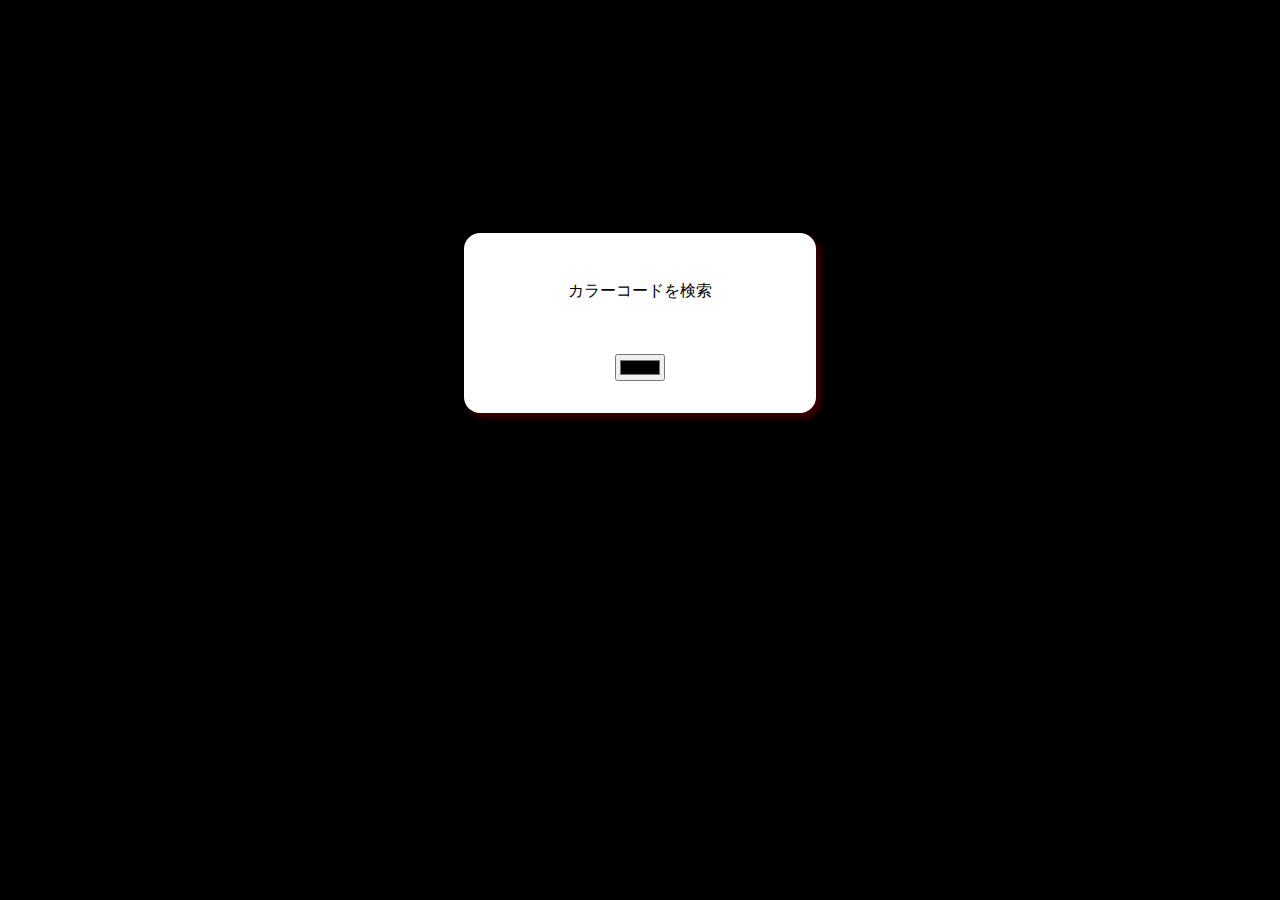
<file: colorPicker/index.html>
<!DOCTYPE html>
<html lang="ja">
<head>
    <meta charaset="UTF-8">
    <!-- 見やすいサイトにするための、標準的な初期設定 -->
    <meta name="viewport" content="width=device-width, initial-scale=1.0">
    <title>カラーピッカー</title>
    <!-- cssファイルの参照 -->
    <!-- rel=relation: ファイルとの関係性 -->
    <!-- href: ファイルの場所指定 -->
    <link rel="stylesheet" href="css/style.css">
    <!-- defer: DOM構築を止めず、バックグラウンドでロードし、DOM構築が終わった後に実行 -->
    <!-- defer はsrcで外部スクリプトを読み込む時のみ使用可能 -->
    <!-- async: バックグラウンドでロードし、ロード完了時に即座に実行 -->
    <!-- asyncは、広告・カウンターなどのサードパーティスクリプトによく使われる -->
    <script src="js/script.js" defer></script>

</head>

<body>
    <div>
        <p id="colorText">カラーコードを検索</p>
        <a id="colorDisplay" style="display: none">aa</a>
        <br>
        
        <br>
        <input id="colorPicker" type="color">
    </div>
</body>
</html>
</file>
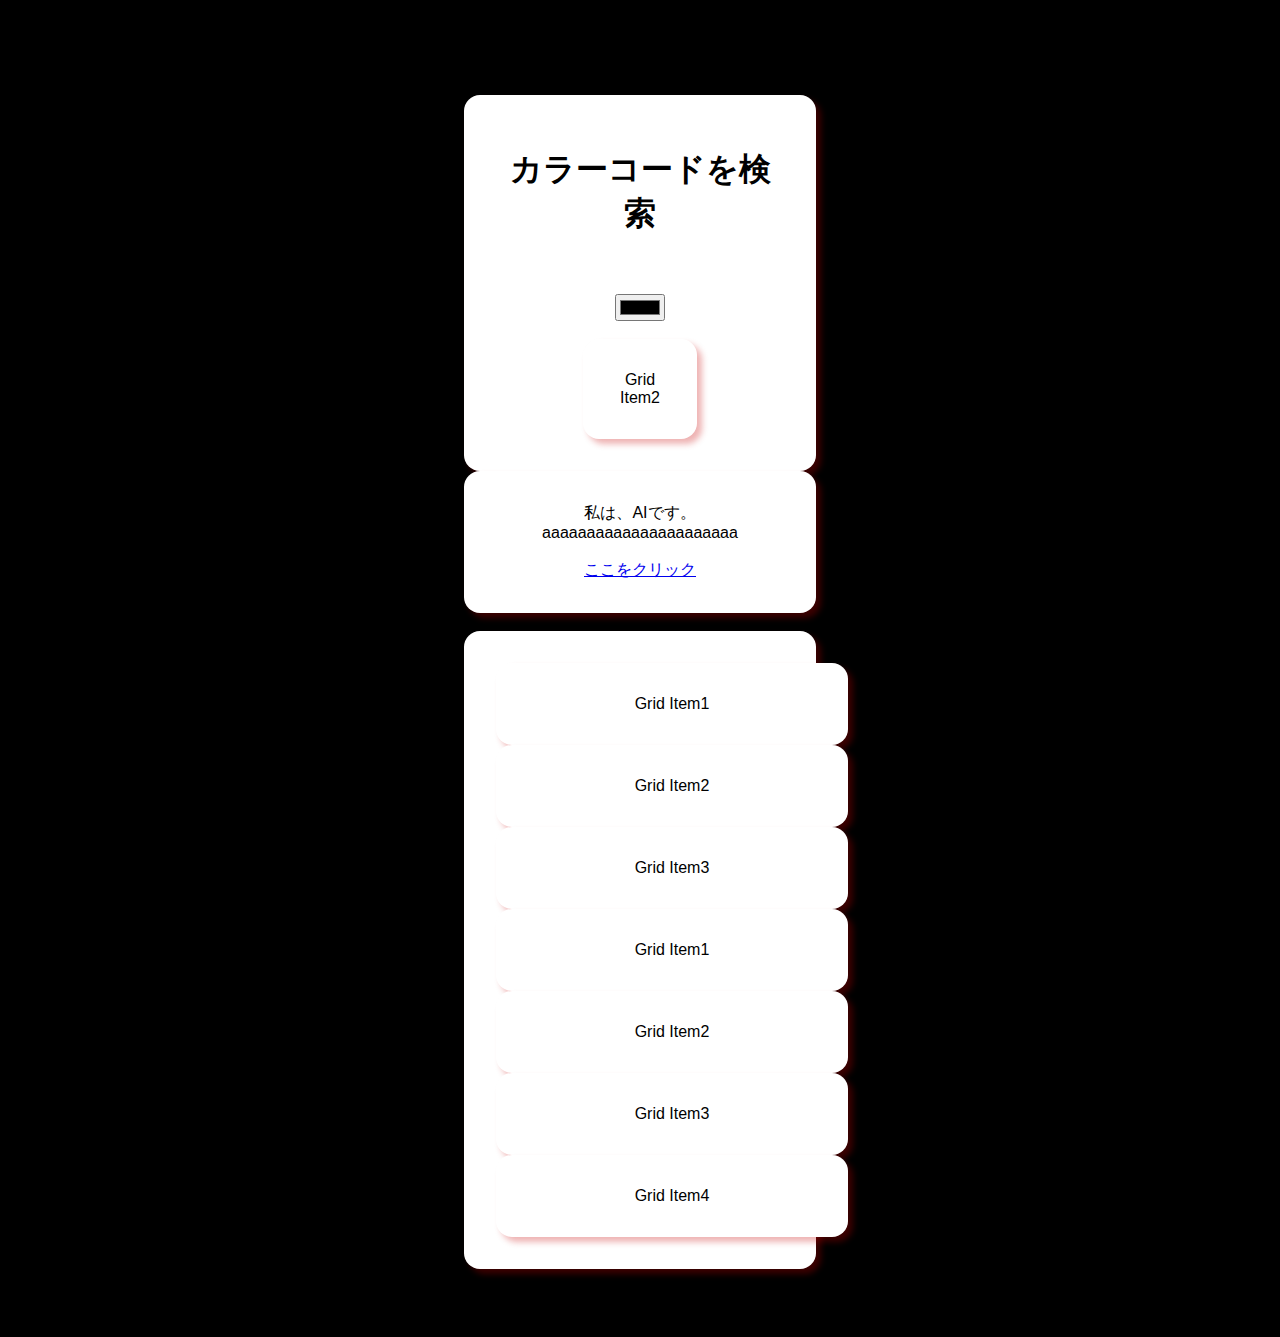
<file: colorPicker/index_tester.html>
<!DOCTYPE html>
<html lang="ja">
<head>
    <meta charaset="UTF-8">
    <!-- 見やすいサイトにするための、標準的な初期設定 -->
    <meta name="viewport" content="width=device-width, initial-scale=1.0">
    <title>カラーピッカー</title>
    <!-- cssファイルの参照 -->
    <!-- rel=relation: ファイルとの関係性 -->
    <!-- href: ファイルの場所指定 -->
    <link rel="stylesheet" href="css/style.css">
    <!-- defer: DOM構築を止めず、バックグラウンドでロードし、DOM構築が終わった後に実行 -->
    <!-- defer はsrcで外部スクリプトを読み込む時のみ使用可能 -->
    <!-- async: バックグラウンドでロードし、ロード完了時に即座に実行 -->
    <!-- asyncは、広告・カウンターなどのサードパーティスクリプトによく使われる -->
    <script src="js/script.js" defer></script>

</head>

<body>
    <center>
        <a class="parent">
        <h1 id="colorText">カラーコードを検索</h1>
        </a>
        <div class="parent">
        <h1 id="colorText">カラーコードを検索</h1>
        <br>
        <br>
        <input id="colorPicker" type="color">
        <br>
        <br>
        <div class="griditem" style="width: 50px">Grid Item2</div>
    </center>
    <!-- block自体を中心に表示するには、divで全体を囲う -->
    </div>
    <div class="parent2">
        <a id="watasi">私は、</a><a id="anata" style="display: none">あなたは、</a><a>AIです。aaaaaaaaaaaaaaaaaaaaaa</a>
        <br>
        <br><center>
            <a id="btnTest" class="btn_test" href="https://www.google.com/search?q=%E3%83%A1%E3%83%87%E3%82%A3%E3%82%A2%E3%82%AF%E3%82%A8%E3%83%AA&sourceid=chrome&ie=UTF-8">ここをクリック</a>
        </center>
    </div> 
    <br>

    <div class="grid-container">
        <div id="g1" class="griditem">Grid Item1</div>
        <div class="griditem">Grid Item2</div>
        <div class="griditem">Grid Item3</div>
        <div class="griditem">Grid Item1</div>
        <div class="griditem">Grid Item2</div>
        <div class="griditem">Grid Item3</div>
        <div class="griditem">Grid Item4</div>
      </div>
      <br>
    <footer>
        <p>adfadfa</p>
</footer>
    <script>
        const $watasi=document.getElementById('watasi');
        const $anata=document.getElementById('anata');
        $watasi.addEventListener('click', () =>{
            $watasi.style.display="none";
            $anata.style.display="inline-block";
            $anata.style.height="50px";
            window.setTimeout(
                function(){
                    $anata.style.color="#ff0000";
                }    
            , 1000);

        });
    </script>
</body>
</html>
</file>
<file: colorPicker/css/style.css>
/* vh, vw などのviewportに対する高さ幅は、調整が難しい！ */

body {
    text-align: center;
    font-family: sans-serif;
    /* 縦横中央揃えの手法の一つ
    display:grid+place-items: center
    place-items: 横　縦  の指定ができるが、値を一つにすればどちらも指定することに */
    display: grid;
    place-items: center;
    /* 表示画面いっぱいに使う */
    height: 70vh;
    background: #000;
}

div{
    /* 内側の余白 */
    padding:2rem;
    /* 各要素の四隅を丸く */
    border-radius: 1rem;
    background: #FFF;
    width: 18rem;
    box-shadow: 5px 5px 0.4rem rgba(200,0,0,.3);
}
</file>
